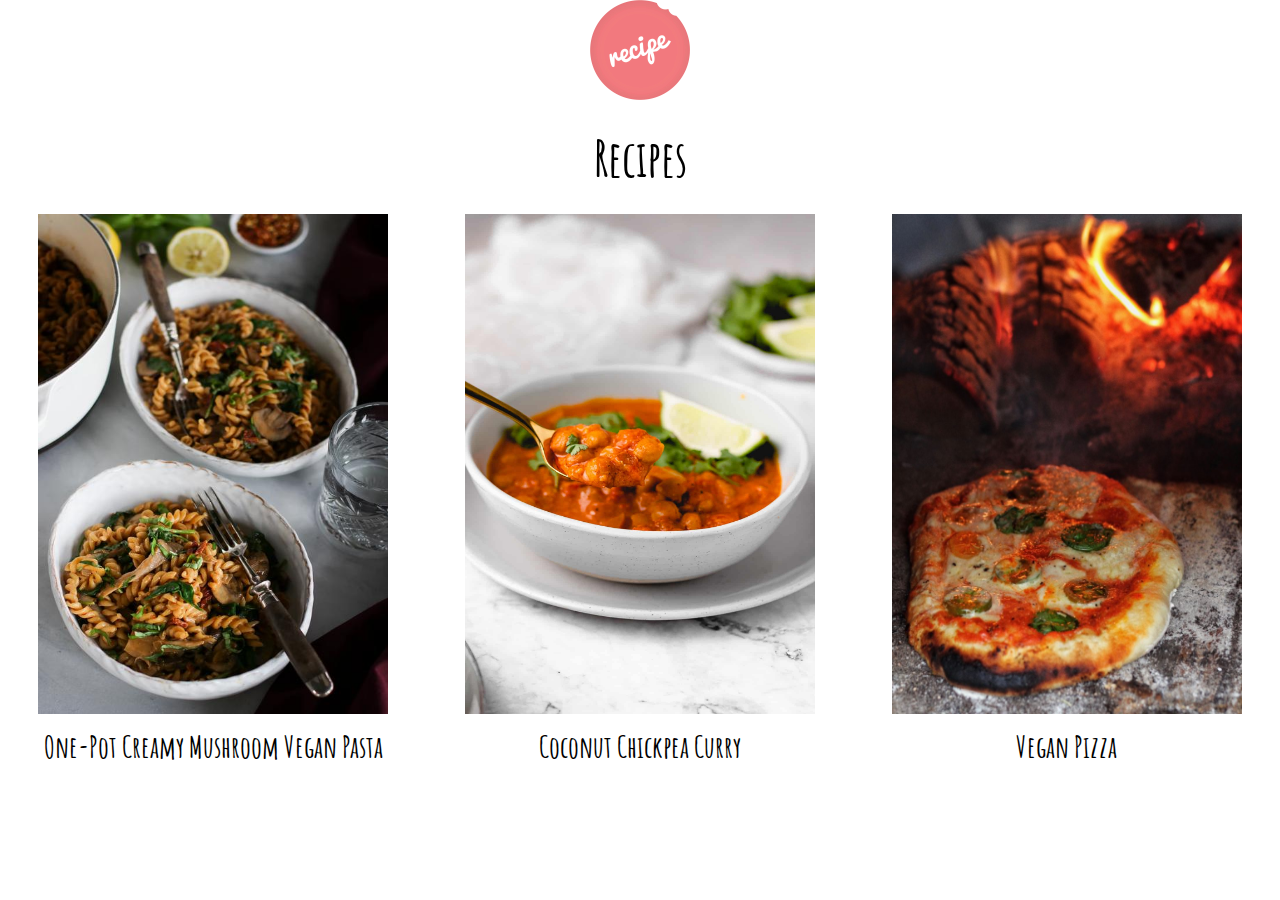
<file: index.html>
<!DOCTYPE html>
<html lang="en">
<head>
    <meta charset="UTF-8">
    <meta http-equiv="X-UA-Compatible" content="IE=edge">
    <meta name="viewport" content="width=device-width, initial-scale=1.0">
    <link rel="stylesheet" href="css/style.css" class="stylesheet">
    <title>Recipes</title>
</head>
<body>
    <main>
        <header>
            <img src="imgs/Recipe_logo.jpeg" alt="logo" id="logo">
            <h1>Recipes</h1>
        </header>

        <section class="box">
                <div class="recipe">
                    <a href="../Recipes/recipes/recipe1.html"><img src="imgs/img1.jpg"></a>
                    <h3>One-Pot Creamy Mushroom Vegan Pasta</h3>
                </div>

                <div class="recipe">
                    <a href="../Recipes/recipes/recipe2.html"><img src="imgs/img2.jpg" href="../Recipes/recipes/recipe2.html"></a>
                    <h3>Coconut Chickpea Curry</h3>
                </div>

                <div class="recipe">
                    <a href="../Recipes/recipes/recipe3.html"><img src="imgs/img3.jpg" href="../Recipes/recipes/recipe3.html"></a>
                    <h3>Vegan Pizza</h3>
                </div>
        </section>
    </main>



</body>
</html>
</file>
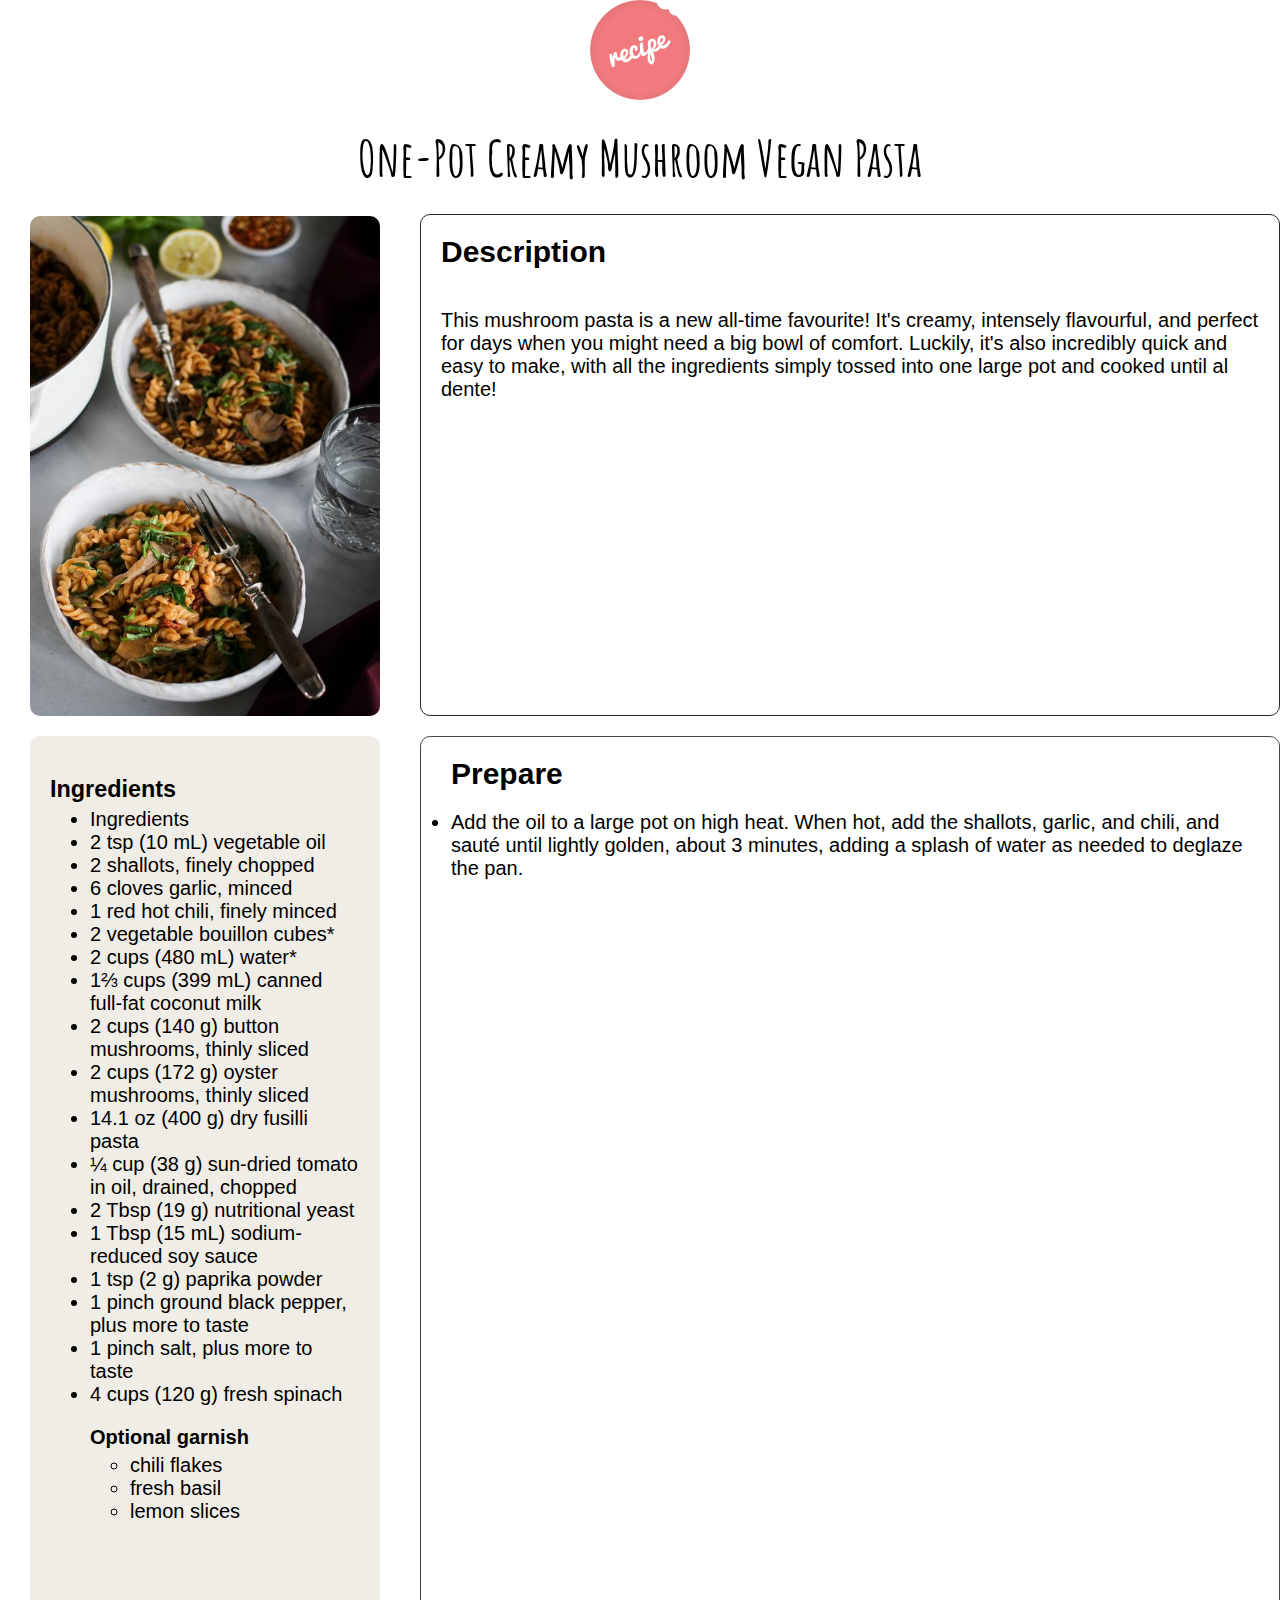
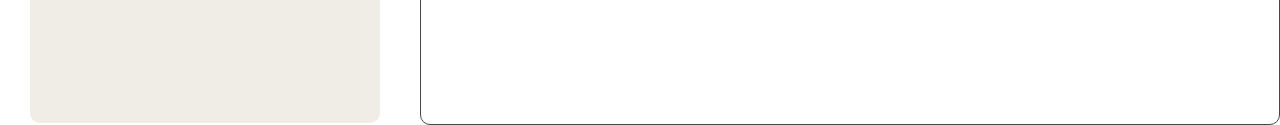
<file: recipes/recipe1.html>
<!DOCTYPE html>
<html lang="en">
<head>
    <meta charset="UTF-8">
    <meta http-equiv="X-UA-Compatible" content="IE=edge">
    <meta name="viewport" content="width=device-width, initial-scale=1.0">
    <link rel="stylesheet" href="../css/style.css" class="stylesheet">
    <title>Recipes</title>
</head>
<body>
        <header>
            <img src="../imgs/Recipe_logo.jpeg" alt="logo" id="logo">
            <h1>One-Pot Creamy Mushroom Vegan Pasta</h1>
        </header>
    <section class="all-recipes">
        <div class="content">
            <div class="left">
                <img src="../imgs/img1.jpg">
                <div class="ingredients">
                    <h3>Ingredients</h3>
                    <ul>
                        <li>Ingredients</li>
                        <li>2 tsp (10 mL) vegetable oil</li>
                        <li>2 shallots, finely chopped</li>
                        <li>6 cloves garlic, minced</li>
                        <li>1 red hot chili, finely minced</li>
                        <li>2 vegetable bouillon cubes*</li>
                        <li>2 cups (480 mL) water*</li>
                        <li>1⅔ cups (399 mL) canned full-fat coconut milk</li>
                        <li>2 cups (140 g) button mushrooms, thinly sliced</li>
                        <li>2 cups (172 g) oyster mushrooms, thinly sliced</li>
                        <li>14.1 oz (400 g) dry fusilli pasta</li>
                        <li>¼ cup (38 g) sun-dried tomato in oil, drained, chopped</li>
                        <li>2 Tbsp (19 g) nutritional yeast</li>
                        <li>1 Tbsp (15 mL) sodium-reduced soy sauce</li>
                        <li>1 tsp (2 g) paprika powder</li>
                        <li>1 pinch ground black pepper, plus more to taste</li>
                        <li>1 pinch salt, plus more to taste</li>
                        <li>4 cups (120 g) fresh spinach</li>
                        <h4>Optional garnish</h4>
                        <ul>
                        <li>chili flakes</li>
                        <li>fresh basil</li>
                        <li>lemon slices</li>
                        </ul>
                </div>
            </div>

            <div class="right">
                <div class="description">
                    <h2>Description</h2>
                    <p>This mushroom pasta is a new all-time favourite! It's creamy, intensely flavourful, and perfect for days when you might need a big bowl of comfort. Luckily, it's also incredibly quick and easy to make, with all the ingredients simply tossed into one large pot and cooked until al dente!</p>
                </div>


                <div class="prepare">
                    <h2>Prepare</h2>
                    <li>Add the oil to a large pot on high heat. When hot, add the shallots, garlic, and chili, and sauté until lightly golden, about 3 minutes, adding a splash of water as needed to deglaze the pan.</li>
                </div>
            </div>         
        </div>
    </div>
    </section>
</body>


</body>
</html>
</file>
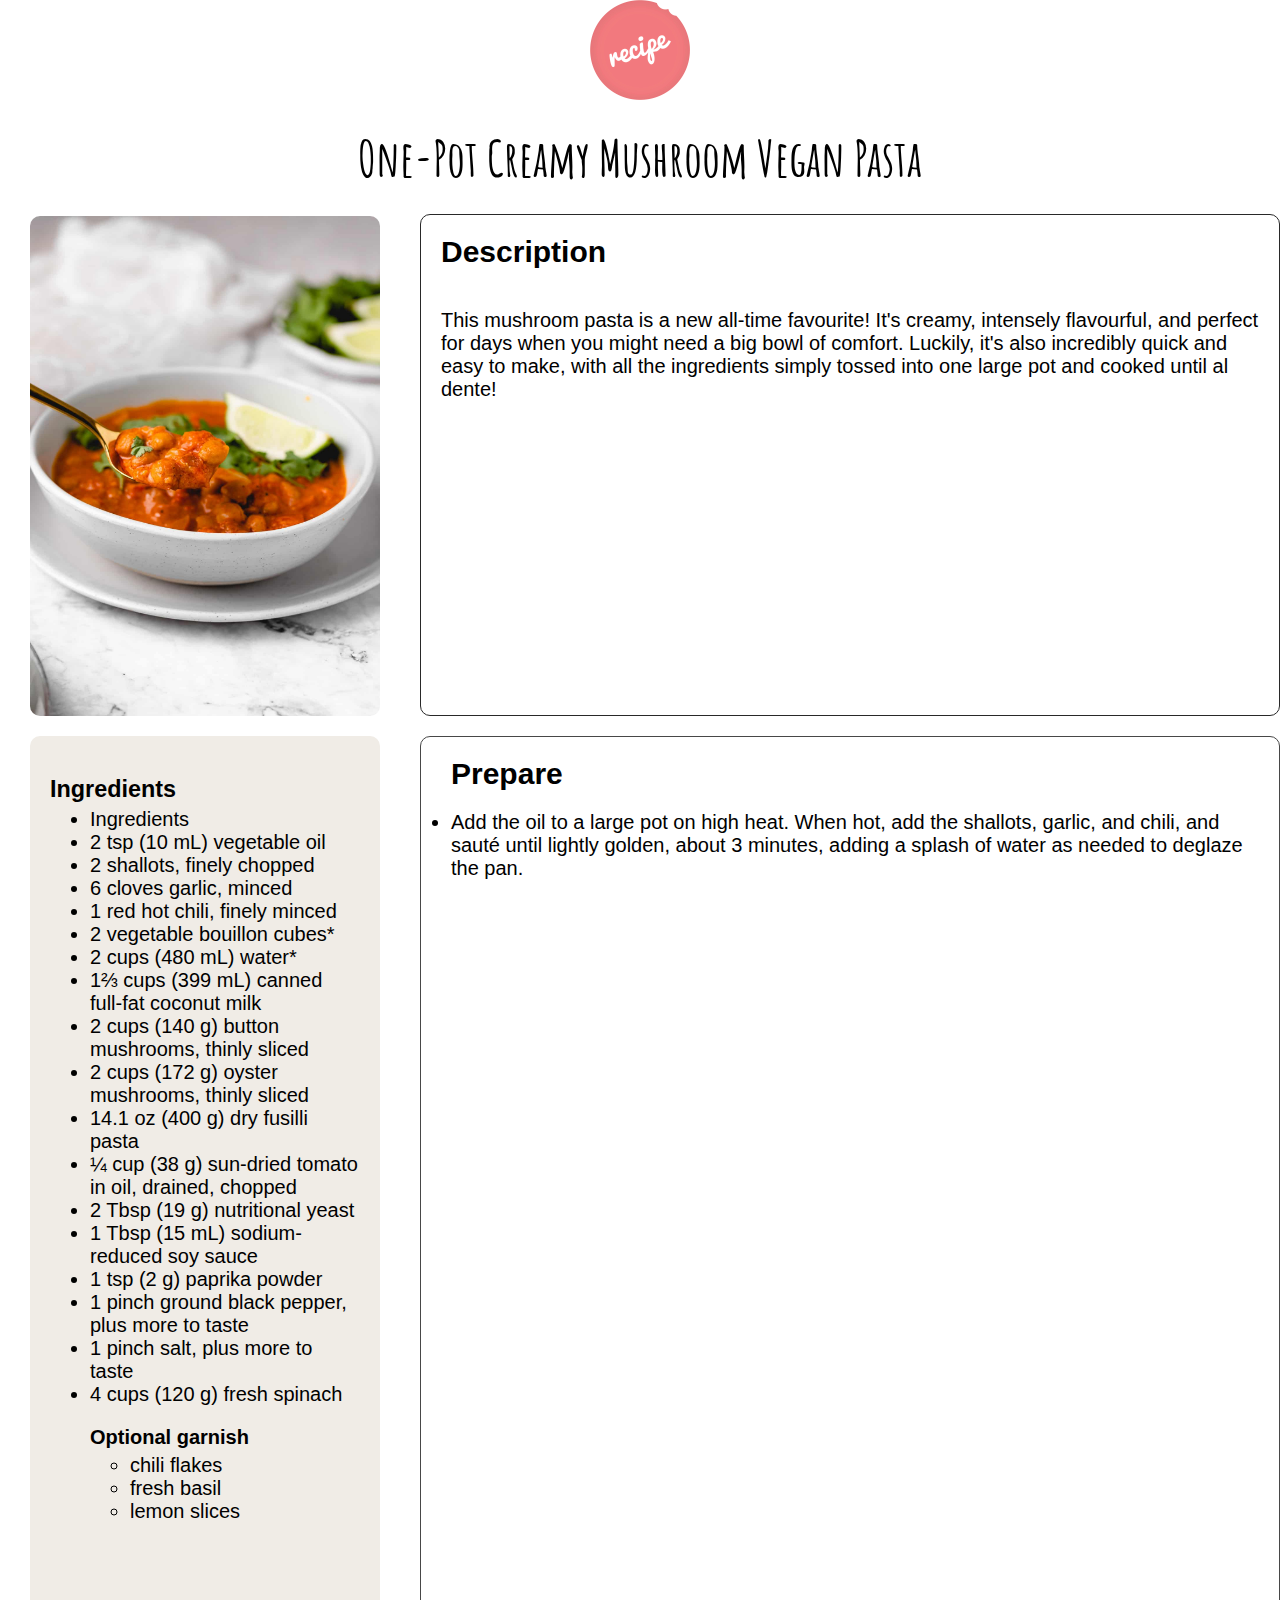
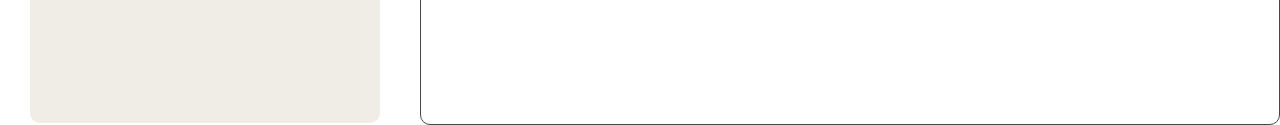
<file: recipes/recipe2.html>
<!DOCTYPE html>
<html lang="en">
<head>
    <meta charset="UTF-8">
    <meta http-equiv="X-UA-Compatible" content="IE=edge">
    <meta name="viewport" content="width=device-width, initial-scale=1.0">
    <link rel="stylesheet" href="../css/style.css" class="stylesheet">
    <title>Recipes</title>
</head>
<body>
        <header>
            <img src="../imgs/Recipe_logo.jpeg" alt="logo" id="logo">
            <h1>One-Pot Creamy Mushroom Vegan Pasta</h1>
        </header>
    <section class="all-recipes">
        <div class="content">
            <div class="left">
                <img src="../imgs/img2.jpg">
                <div class="ingredients">
                    <h3>Ingredients</h3>
                    <ul>
                        <li>Ingredients</li>
                        <li>2 tsp (10 mL) vegetable oil</li>
                        <li>2 shallots, finely chopped</li>
                        <li>6 cloves garlic, minced</li>
                        <li>1 red hot chili, finely minced</li>
                        <li>2 vegetable bouillon cubes*</li>
                        <li>2 cups (480 mL) water*</li>
                        <li>1⅔ cups (399 mL) canned full-fat coconut milk</li>
                        <li>2 cups (140 g) button mushrooms, thinly sliced</li>
                        <li>2 cups (172 g) oyster mushrooms, thinly sliced</li>
                        <li>14.1 oz (400 g) dry fusilli pasta</li>
                        <li>¼ cup (38 g) sun-dried tomato in oil, drained, chopped</li>
                        <li>2 Tbsp (19 g) nutritional yeast</li>
                        <li>1 Tbsp (15 mL) sodium-reduced soy sauce</li>
                        <li>1 tsp (2 g) paprika powder</li>
                        <li>1 pinch ground black pepper, plus more to taste</li>
                        <li>1 pinch salt, plus more to taste</li>
                        <li>4 cups (120 g) fresh spinach</li>
                        <h4>Optional garnish</h4>
                        <ul>
                        <li>chili flakes</li>
                        <li>fresh basil</li>
                        <li>lemon slices</li>
                        </ul>
                </div>
            </div>

            <div class="right">
                <div class="description">
                    <h2>Description</h2>
                    <p>This mushroom pasta is a new all-time favourite! It's creamy, intensely flavourful, and perfect for days when you might need a big bowl of comfort. Luckily, it's also incredibly quick and easy to make, with all the ingredients simply tossed into one large pot and cooked until al dente!</p>
                </div>


                <div class="prepare">
                    <h2>Prepare</h2>
                    <li>Add the oil to a large pot on high heat. When hot, add the shallots, garlic, and chili, and sauté until lightly golden, about 3 minutes, adding a splash of water as needed to deglaze the pan.</li>
                </div>
            </div>         
        </div>
    </div>
    </section>
</body>


</body>
</html>
</file>
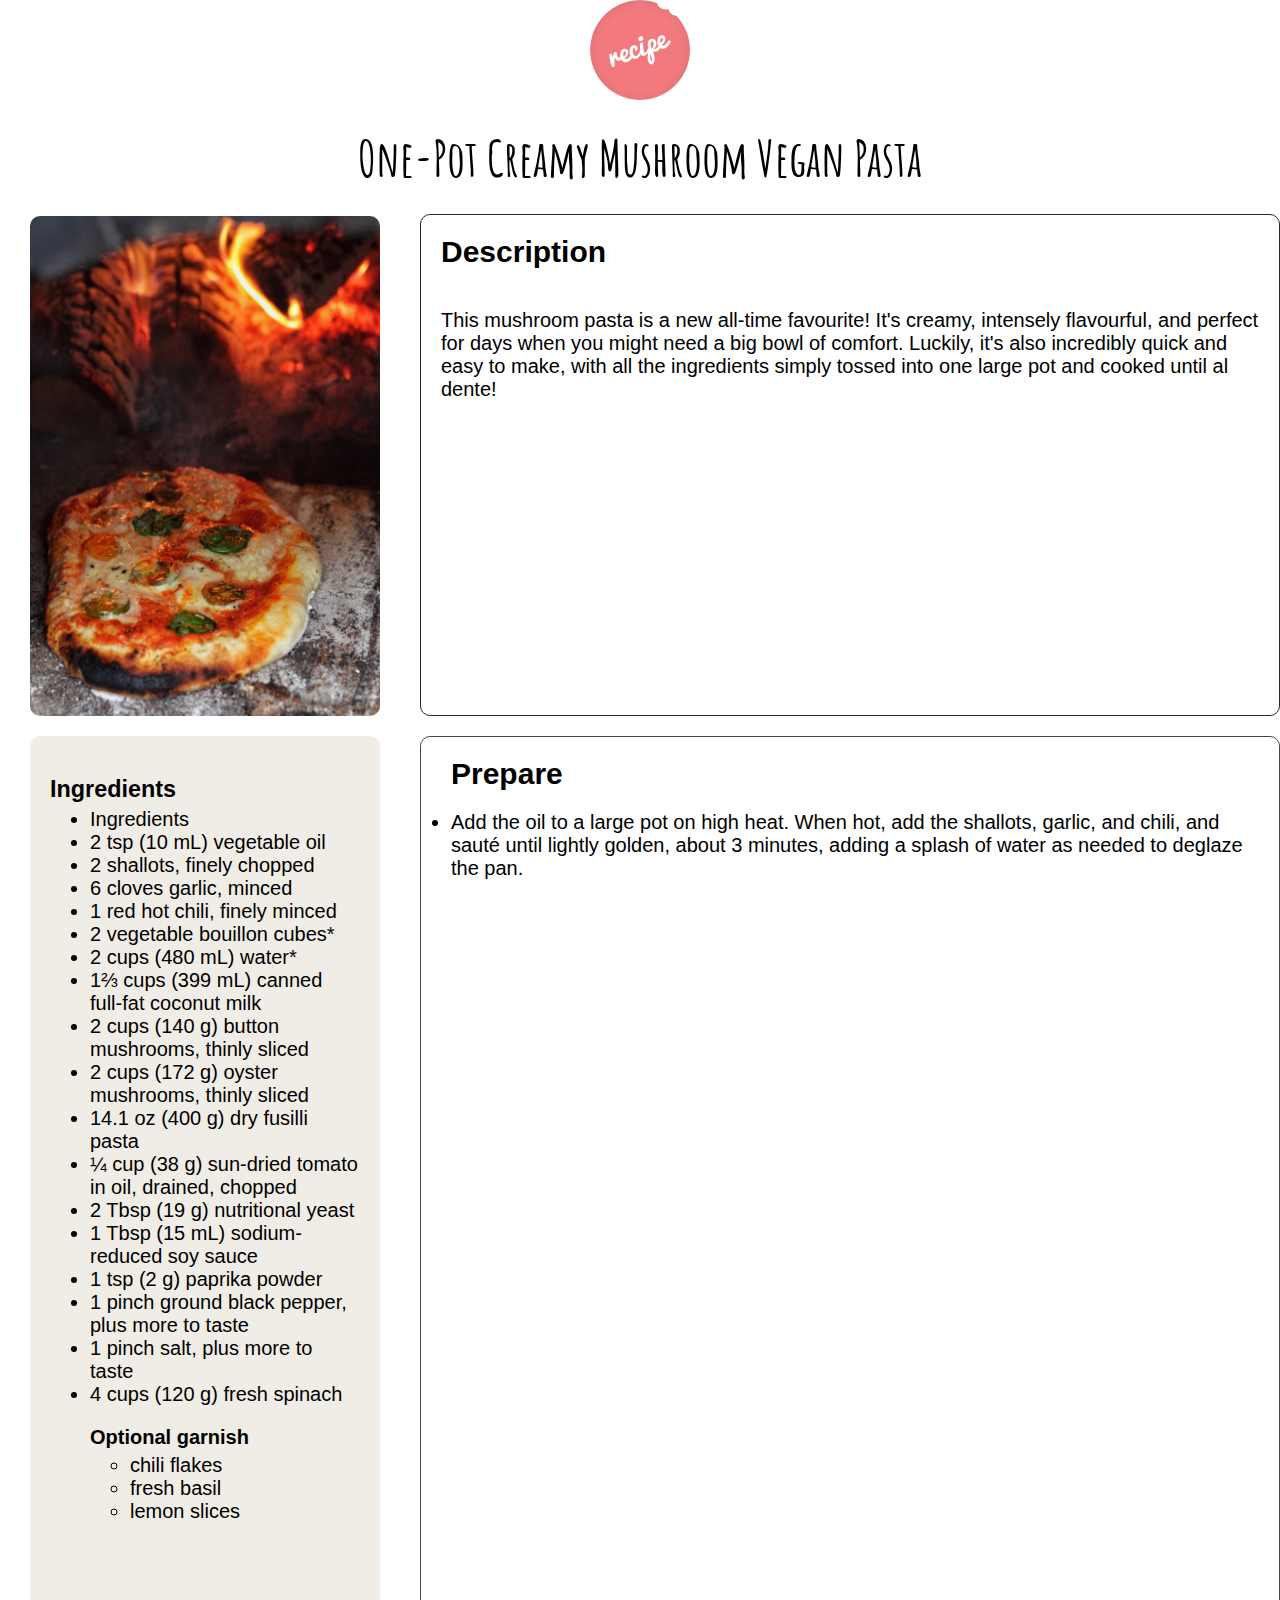
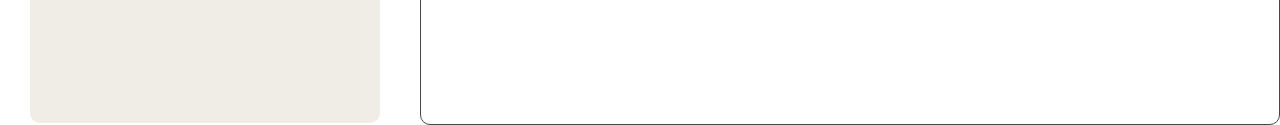
<file: recipes/recipe3.html>
<!DOCTYPE html>
<html lang="en">
<head>
    <meta charset="UTF-8">
    <meta http-equiv="X-UA-Compatible" content="IE=edge">
    <meta name="viewport" content="width=device-width, initial-scale=1.0">
    <link rel="stylesheet" href="../css/style.css" class="stylesheet">
    <title>Recipes</title>
</head>
<body>
        <header>
            <img src="../imgs/Recipe_logo.jpeg" alt="logo" id="logo">
            <h1>One-Pot Creamy Mushroom Vegan Pasta</h1>
        </header>
    <section class="all-recipes">
        <div class="content">
            <div class="left">
                <img src="../imgs/img3.jpg">
                <div class="ingredients">
                    <h3>Ingredients</h3>
                    <ul>
                        <li>Ingredients</li>
                        <li>2 tsp (10 mL) vegetable oil</li>
                        <li>2 shallots, finely chopped</li>
                        <li>6 cloves garlic, minced</li>
                        <li>1 red hot chili, finely minced</li>
                        <li>2 vegetable bouillon cubes*</li>
                        <li>2 cups (480 mL) water*</li>
                        <li>1⅔ cups (399 mL) canned full-fat coconut milk</li>
                        <li>2 cups (140 g) button mushrooms, thinly sliced</li>
                        <li>2 cups (172 g) oyster mushrooms, thinly sliced</li>
                        <li>14.1 oz (400 g) dry fusilli pasta</li>
                        <li>¼ cup (38 g) sun-dried tomato in oil, drained, chopped</li>
                        <li>2 Tbsp (19 g) nutritional yeast</li>
                        <li>1 Tbsp (15 mL) sodium-reduced soy sauce</li>
                        <li>1 tsp (2 g) paprika powder</li>
                        <li>1 pinch ground black pepper, plus more to taste</li>
                        <li>1 pinch salt, plus more to taste</li>
                        <li>4 cups (120 g) fresh spinach</li>
                        <h4>Optional garnish</h4>
                        <ul>
                        <li>chili flakes</li>
                        <li>fresh basil</li>
                        <li>lemon slices</li>
                        </ul>
                </div>
            </div>

            <div class="right">
                <div class="description">
                    <h2>Description</h2>
                    <p>This mushroom pasta is a new all-time favourite! It's creamy, intensely flavourful, and perfect for days when you might need a big bowl of comfort. Luckily, it's also incredibly quick and easy to make, with all the ingredients simply tossed into one large pot and cooked until al dente!</p>
                </div>


                <div class="prepare">
                    <h2>Prepare</h2>
                    <li>Add the oil to a large pot on high heat. When hot, add the shallots, garlic, and chili, and sauté until lightly golden, about 3 minutes, adding a splash of water as needed to deglaze the pan.</li>
                </div>
            </div>         
        </div>
    </div>
    </section>
</body>


</body>
</html>
</file>
<file: css/style.css>
@import url('https://fonts.googleapis.com/css2?family=Amatic+SC:wght@400;700&family=Indie+Flower&family=Quicksand:wght@300&display=swap');

html{
    font-family: 'Amatic SC', sans-serif;
}

* {
    margin: auto;
}

h1 {
    text-align: center;
    padding: 2%;
    font-size: 50px;
}

#logo {
    width: 100px;
    height: 100px;
    display: block;
}

.box {
    display: flex;
}

.recipe {
    justify-content: center;
    align-items: center;
    flex-direction: row;
}

.recipe h3 {
    text-align: center;
    padding-top: 10px;
    font-size: 30px;
}

.recipe img {
    width: 350px;
    height: 500px;
    margin: auto 10px;
}

.recipe img:hover {
    transform: scale(1.05);
    transition: all ease;
    border-radius: 15px;
    box-shadow: 0 0 5px rgb(255, 6, 68);
    cursor: pointer;
}

@media screen and (max-width: 720px){
    .box {
        flex-direction: column;
    }

    .recipe {
        margin-left: 0;
        margin-bottom: 20px;
    }

    .recipe:last-child {
        margin-bottom: 0px;
    }
}

/* Here starts the recipe's pages style */

div img {
    width:350px;
    height:500px;
}

.content {
    display: flex;
    flex-direction: row;
    justify-content: center;
    font-size: 20px;
    gap: 40px;

}

.left {
    display: flex;
    flex-direction: column;
    gap:20px;
    padding-left: 30px;
    width:420px;
    height: 1507px;
}

.left img {
    border-radius: 10px;
}

.description .prepare {
    padding:0 20px 0px 20px;
}

.prepare {
    margin-top:20px;
    border-radius: 10px;
    border:1px solid rgb(71, 71, 71);
    height: 987px;
    padding: 0 20px 0px 30px;
}

.ingredients {
    border-radius: 10px;
    background-color: rgb(240, 236, 230);
    padding:20px;
    flex-grow: 3;
}

.ingredients h3,h4 {
    padding: 20px 0px 5px 0px;
}

.description {
    border-radius: 10px;
    border:1px solid rgb(41, 41, 41);
    height:500px;
}

.all-recipes {
    font-family: Arial, Helvetica, sans-serif;
}

.description h2,p {
    padding: 20px;
}

.prepare h2 {
    padding: 20px 20px 20px 0;
}

@media screen and (max-width: 720px){
    .content {
        display: flex;
        flex-direction: column;
    }
    .left {
        padding: 0;
        width: auto;
    }
    * {
        margin: 0;
    }
    #logo {
        margin: auto;
    }
}
</file>
